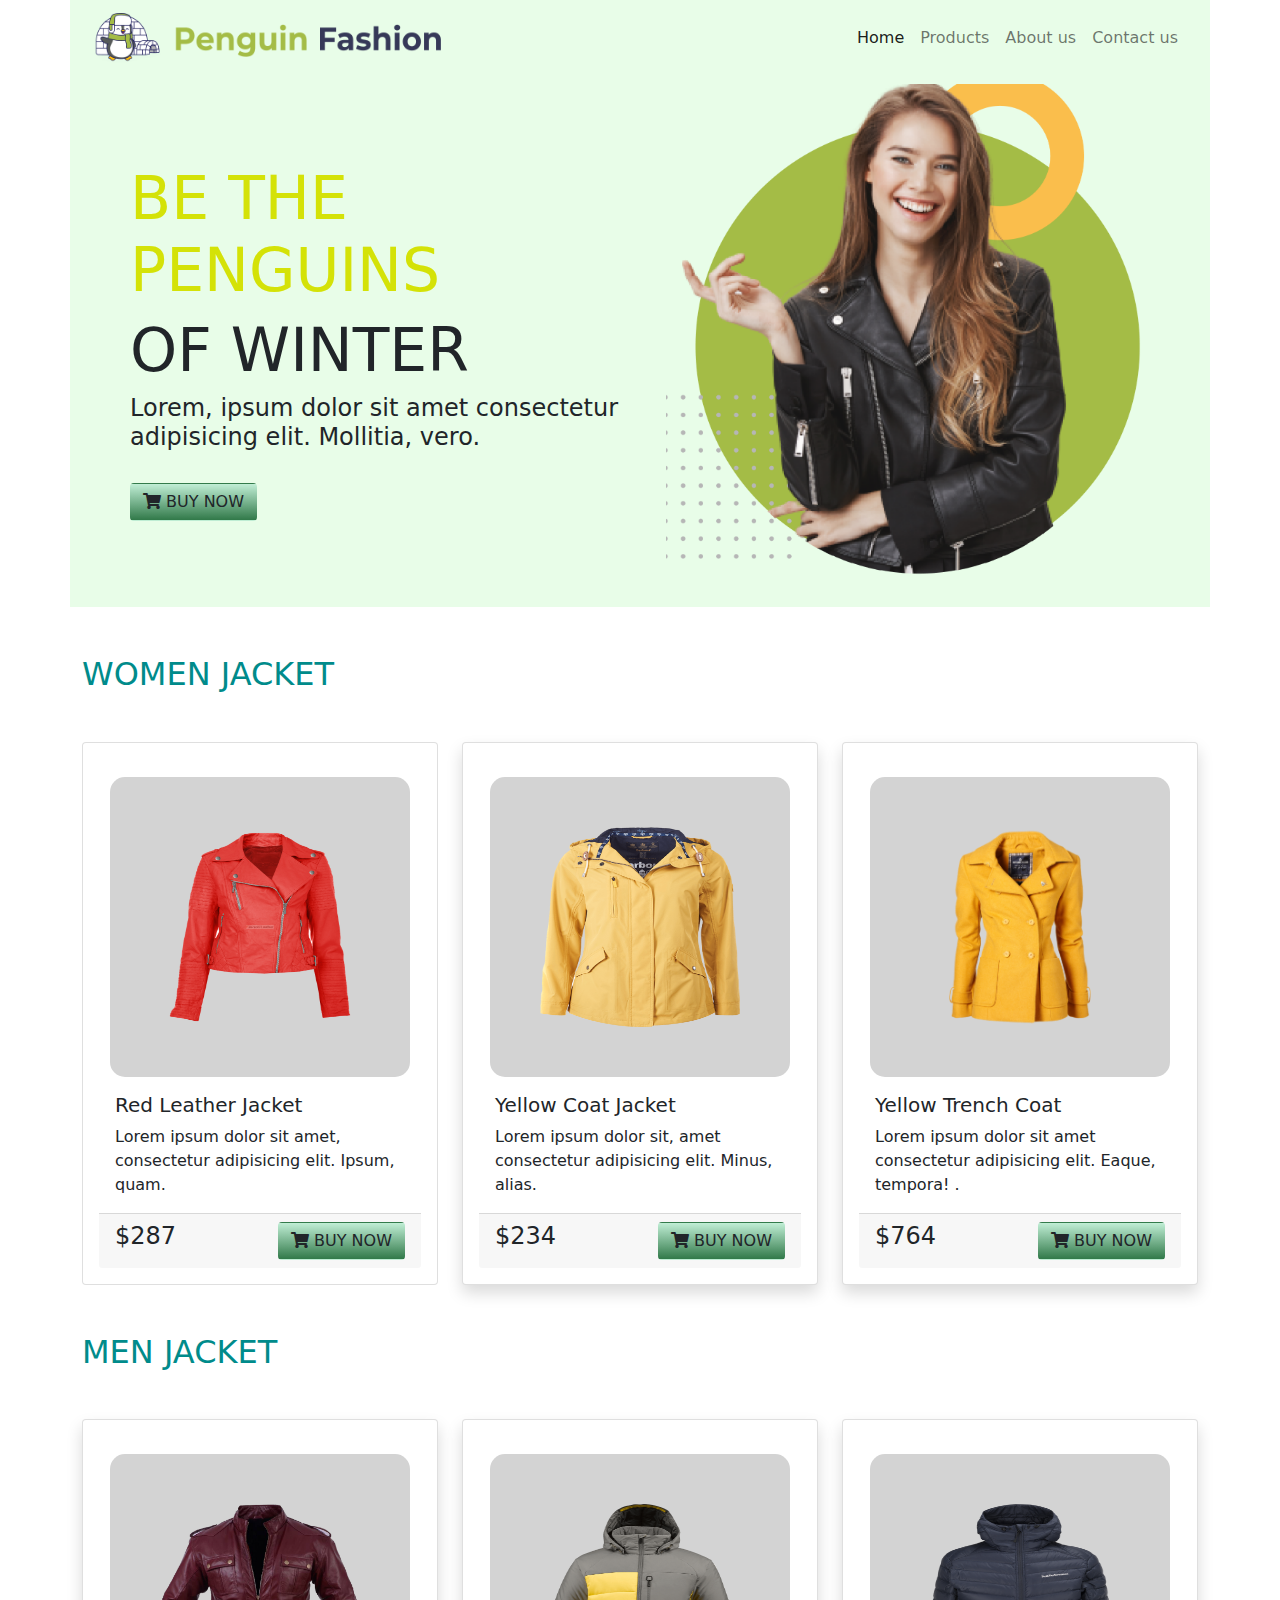
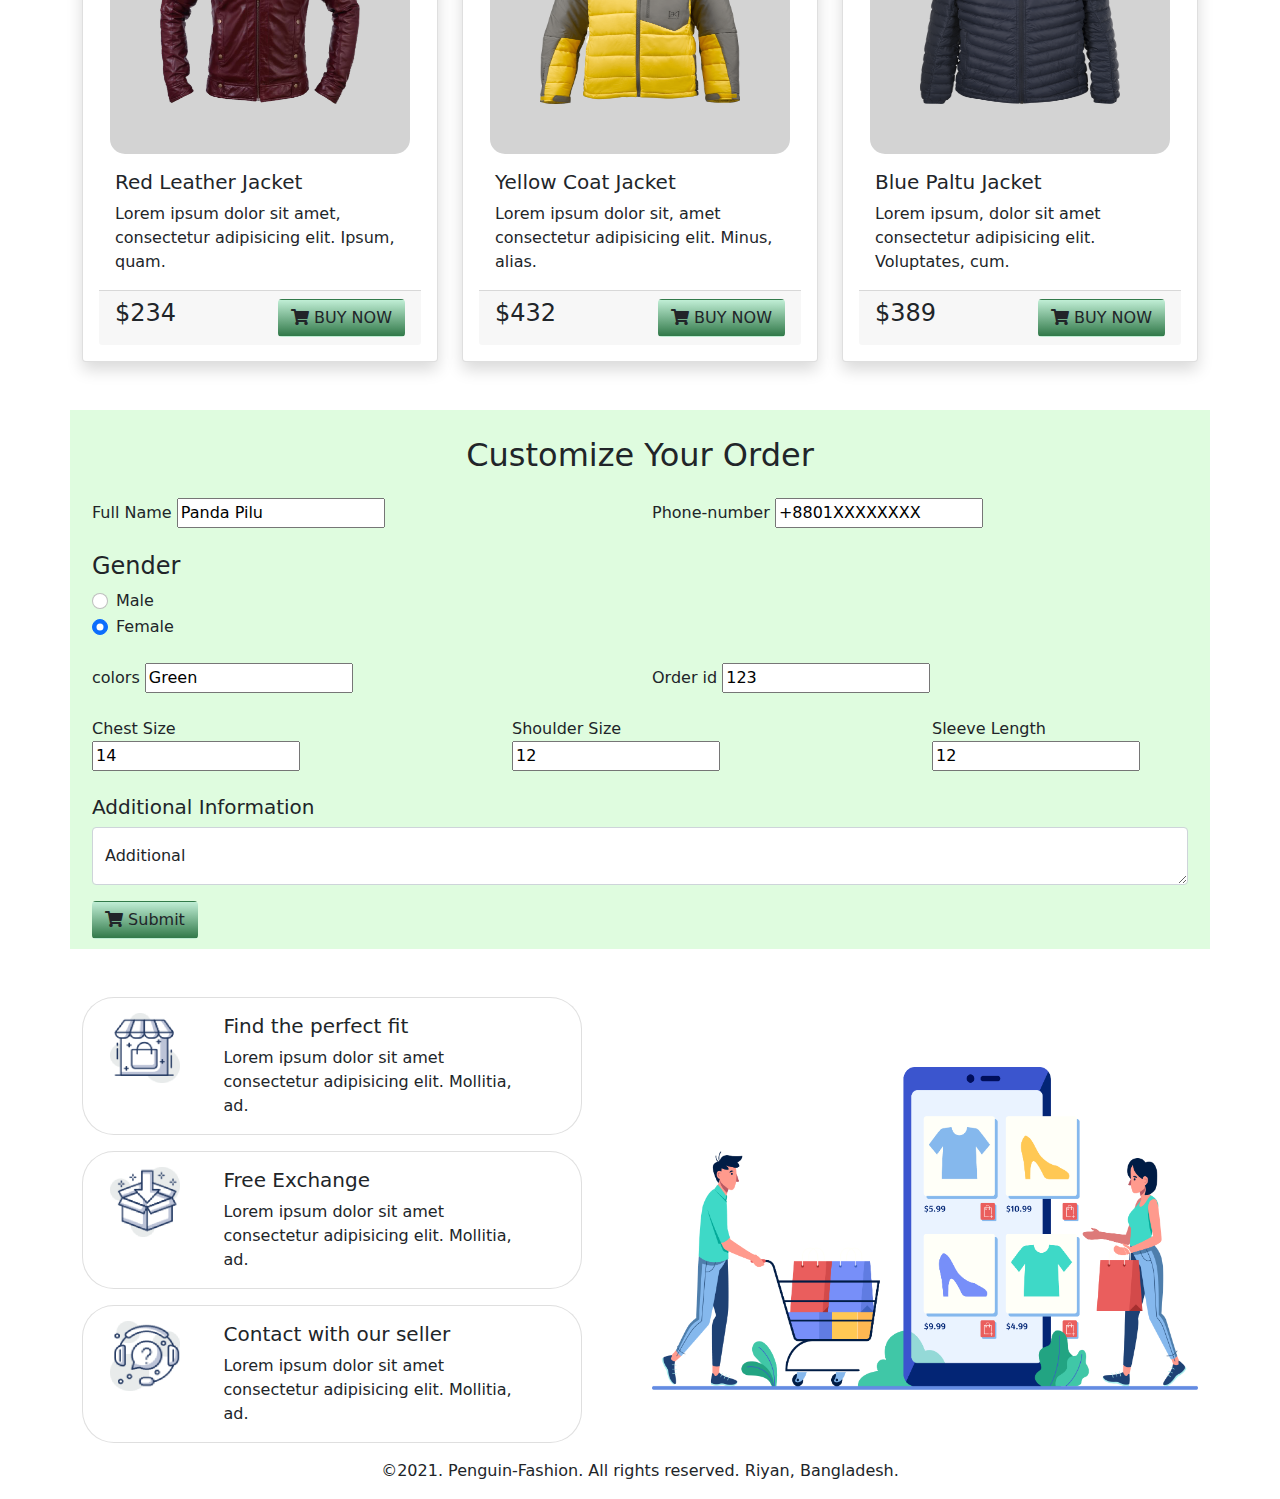
<file: index.html>
<!DOCTYPE html>
<html lang="en">

<head>

  <title>Penguin Fashion</title>
  <link rel="stylesheet" href="css/all.min.css">
  <link rel="stylesheet" href="css/style.css">
  <link rel="stylesheet" href="css/bootstrap.min.css">
</head>

<body>
  <div class="container  head-class">

    <nav class="navbar navbar-expand-lg navbar-light ">
      <!-- navbar start-->
      <div class="container-fluid">
        <a class="navbar-brand" href="#"> <img src="images/logo.png" class="rounded float-left" alt=""> </a>
        <button class="navbar-toggler" type="button" data-bs-toggle="collapse" data-bs-target="#navbarNavAltMarkup"
          aria-controls="navbarNavAltMarkup" aria-expanded="false" aria-label="Toggle navigation">
          <span class="navbar-toggler-icon"></span>
        </button>
        <div class="collapse navbar-collapse  d-flex flex-row-reverse" id="navbarNavAltMarkup">
          <div class="navbar-nav">
            <a class="nav-link active" aria-current="page" href="#">Home</a>
            <a class="nav-link" href="#products">Products</a>
            <a class="nav-link" href="#">About us</a>
            <a class="nav-link" href="#">Contact us</a>
          </div>
        </div>
      </div>
    </nav> <!-- navbar end-->





    <div class="container">
      <!-- Head section Start-->
      <div class="ms-3 p-2 row align-items-center">
        <div class="col-md-6">
          <h1 style="color:rgb(212, 226, 7); font-size: 60px;">BE THE PENGUINS </h1>
          <h1 style="font-size: 60px;">OF WINTER</h1>
          <h4>Lorem, ipsum dolor sit amet consectetur adipisicing elit. Mollitia, vero.</h4>

          <button class="mt-4 btn btn-penguin"> <i class="fas fa-shopping-cart"></i> BUY NOW</button>


        </div>


        <div class="col-md-6">
          <img src="images/image.png" class="d-block w-100" alt=>
        </div>
      </div>



    </div>
  </div> <!-- Head section End-->

  <div class="container mt-5">
    <!-- Women Section Start -->

    <h2 style="color:darkcyan">WOMEN JACKET </h2>

    <div class="row d-flex justify-content-between mt-5" id="products">
      <div class="col-md-4  ">
        <div class="card p-3 h-100  penguin-image">
          <img class="img-fluid" src="images/jacket1.png" alt="...">
          <div class="card-body">
            <h5 class="card-title">Red Leather Jacket</h5>
            <p class="card-text">Lorem ipsum dolor sit amet, consectetur adipisicing elit. Ipsum, quam.</p>
          </div>
          <div class="d-flex justify-content-between card-footer">
            <h4 class="warning">$287</h4>
            <button class="btn btn-penguin"> <i class="fas fa-shopping-cart"></i> BUY NOW</button>
          </div>
        </div>
      </div>
      <div class="col-md-4 ">
        <div class="card shadow p-3 h-100  penguin-image">
          <img class="img-fluid" src="images/jacket2.png" alt="...">
          <div class="card-body">
            <h5 class="card-title">Yellow Coat Jacket </h5>
            <p class="card-text">Lorem ipsum dolor sit, amet consectetur adipisicing elit. Minus, alias.</p>

          </div>
          <div class="d-flex justify-content-between card-footer ">
            <h4 class>$234</h4>
            <button class="btn btn-penguin"> <i class="fas fa-shopping-cart"> </i> BUY NOW</button>
          </div>
        </div>
      </div>
      <div class="col-md-4 ">
        <div class="card shadow p-3 h-100 penguin-image">
          <img class="img-fluid" src="images/jacket3.png" alt="...">
          <div class="card-body">
            <h5 class="card-title">Yellow Trench Coat</h5>
            <p class="card-text">Lorem ipsum dolor sit amet consectetur adipisicing elit. Eaque, tempora!
              .</p>
          </div>
          <div class="d-flex justify-content-between card-footer">
            <h4 class="warning">$764</h4>
            <button class="btn btn-penguin"> <i class="fas fa-shopping-cart"></i> BUY NOW</button>
          </div>
        </div>
      </div>
    </div>
  </div> <!-- Women section End-->

  <div class="container mt-5 rounded">
    <!-- Men Section Start-->

    <h2 style="color:darkcyan;">MEN JACKET </h2>
    <div class="row mt-5  d-flex justify-content-between">
      <div class="col-md-4 ">
        <div class="card shadow p-3 h-100  penguin-image">
          <img class="img-fluid" src="images/jacket4.png" alt="...">
          <div class="card-body">
            <h5 class="card-title">Red Leather Jacket</h5>
            <p class="card-text">Lorem ipsum dolor sit amet, consectetur adipisicing elit. Ipsum, quam.</p>
          </div>
          <div class="d-flex justify-content-between card-footer">
            <h4 class="warning">$234</h4>
            <button class="btn btn-penguin"> <i class="fas fa-shopping-cart"></i> BUY NOW</button>
          </div>
        </div>
      </div>
      <div class="col-md-4 ">
        <div class="card shadow p-3 h-100  penguin-image">
          <img class="img-fluid" src="images/jacket5.png" alt="...">
          <div class="card-body">
            <h5 class="card-title">Yellow Coat Jacket </h5>
            <p class="card-text">Lorem ipsum dolor sit, amet consectetur adipisicing elit. Minus, alias.</p>

          </div>
          <div class="d-flex justify-content-between card-footer ">
            <h4 class>$432</h4>
            <button class="btn btn-penguin"> <i class="fas fa-shopping-cart"> </i> BUY NOW</button>
          </div>
        </div>
      </div>
      <div class="col-md-4 ">
        <div class="card shadow p-3 h-100 penguin-image">
          <img class="img-fluid" src="images/jacket6.png" alt="...">
          <div class="card-body">
            <h5 class="card-title">Blue Paltu Jacket</h5>
            <p class="card-text">Lorem ipsum, dolor sit amet consectetur adipisicing elit. Voluptates, cum.</p>
          </div>
          <div class="d-flex justify-content-between card-footer">
            <h4 class="warning">$389</h4>
            <button class="btn btn-penguin"> <i class="fas fa-shopping-cart"></i> BUY NOW</button>
          </div>
        </div>
      </div>
    </div>
  </div>

  </div> <!-- Men Section End-->

  <div class="container mt-5" style="background-color: rgb(223, 252, 223);">
    <!-- Customize section start-->
    <div class="penguin-form">
      <div class="form-input">
        <h2 class="mt-3" style="text-align: center;">Customize Your Order</h2>
        <form>
          <div class="info-area mt-4">
            <div class="row flex d-flex justify-content-between">

              <div class="col-md-6">
                <label for="username">Full Name</label>
                <input type="text" id="username" name="" value="Panda Pilu">
              </div>

              <div class="col-md-6">
                <label for="phone-number">Phone-number</label>
                <input type="tel" id="phone-number" name="" value="+8801XXXXXXXX">


              </div>
            </div>
          </div>
          <h4 class="mt-4">Gender</h4>
          <div class="form-check mb-6">

            <input class="form-check-input" type="radio" name="flexRadioDefault" id="flexRadioDefault1">
            <label class="form-check-label" for="flexRadioDefault">Male</label>
          </div>

          <div class="form-check mb-6">
            <input class="form-check-input" type="radio" name="flexRadioDefault" id="flexRadioDefault2" checked>
            <label class="form-check-label" for="flexRadioDefault2">
              Female
            </label>

          </div>

          <div class="color mb-6 mt-4">

            <div class="row  flex d-flex justify-content-between">

              <div class="col-md-6">

                <label for="colors">colors</label>
                <input type="text" id="color" name="" value="Green">



              </div>

              <div class="col-md-6">
                <label for="Order-id">Order id</label>
                <input type="id" id="Order-id" name="" value="123">

              </div>
            </div>

          </div>



          <div class="measurement mt-4 row mb-4  flex d-flex justify-content-between ">

            <div class="col-md-3">

              <label for="chest-size">Chest Size</label>
              <input type="number" id="chest-size" name="" value="14">
            </div>


            <div class="col-md-3">
              <label for=" shoulder-size">Shoulder Size</label>
              <input type="number" id="shoulder-size" name="" value="12">

            </div>

            <div class="col-md-3">
              <label for=" sleeve-length">Sleeve Length</label>
              <input class="w-5" type="number" id="sleeve-length" name="" value="12">
            </div>

          </div>

          <h5>Additional Information</h5>
          <div class="form-floating">

            <textarea class="form-control" placeholder="Leave a comment here" id="floatingTextarea"></textarea>
            <label for="floatingTextarea">Additional</label>
            <div class="btn btn-penguin mt-3"><i class="fas fa-shopping-cart"></i> Submit</div>
          </div>






        </form>

      </div>
    </div>
  </div> <!-- Customize section End-->
  <div class="container mt-5 last-sec">
    <!-- Last Part Start-->
    <div class="row align-items-center">
      <div class="col-md-6">
        <div class="card mb-3" style="max-width: 500px; border-radius: 2em;">
          <div class="row g-0">
            <div class="col-md-3 icon">
              <img src="images/image 12.png" class="img-fluid mx-auto d-block" alt="...">
            </div>
            <div class="col-md-8 d-flex align-items-center">
              <div class="card-body">
                <h5 class="card-title">Find the perfect fit</h5>
                <p class="card-text">Lorem ipsum dolor sit amet consectetur adipisicing elit. Mollitia, ad.</p>

              </div>
            </div>
          </div>
        </div>
        <div class="card mb-3" style="max-width: 500px;border-radius: 2em;">
          <div class="row g-0">
            <div class="col-md-3 icon">
              <img src="images/image 13.png" class="img-fluid mx-auto d-block" alt="...">
            </div>
            <div class="col-md-8  d-flex align-items-center">
              <div class="card-body">
                <h5 class="card-title">Free Exchange</h5>
                <p class="card-text">Lorem ipsum dolor sit amet consectetur adipisicing elit. Mollitia, ad.</p>

              </div>
            </div>
          </div>
        </div>
        <div class="card mb-3" style="max-width: 500px;border-radius: 2em;">
          <div class="row g-0">
            <div class="col-md-3 icon">
              <img src="images/image 14.png" class="img-fluid mx-auto d-block" alt="...">
            </div>
            <div class="col-md-8  d-flex align-items-center">
              <div class="card-body">
                <h5 class="card-title">Contact with our seller</h5>
                <p class="card-text">Lorem ipsum dolor sit amet consectetur adipisicing elit. Mollitia, ad.</p>

              </div>
            </div>
          </div>
        </div>

      </div>

      <div class="col-md-6">
        <img src="images/XMLID 1.png" class="d-block w-100" alt="">

      </div>


    </div>
  </div> <!-- Last Part Final-->





  <script src="js/bootstrap.bundle.min.js"></script>
</body>

<footer>
  <!-- Footer Part start-->
  <p style="text-align: center;"> ©2021. Penguin-Fashion. All rights reserved. Riyan, Bangladesh. </p>
</footer> <!-- Last Part End-->

</html>
</file>
<file: css/style.css>
.navbar-brand img{

    height: 50px;
    width:350px;
}

.head-class{
    background-color: rgb(232, 253, 232);
}

.penguin-image img{
    height: 300px;
    width: 300px;
    background-color:lightgrey;
    padding:50px;
    border-radius: 15px;
   
    margin: auto;
    margin-top: 18px
   
}

.penguin-form{
    padding:10px;
}

.btn-penguin{
    background-image:linear-gradient(180deg, rgb(192, 238, 213), rgb(49, 121, 73));
    color:white;
    border-radius: 10px;
}
.icon img{
    width: 70px;
    height: 70px;
    margin-top: 15px;
    
    
}
</file>
